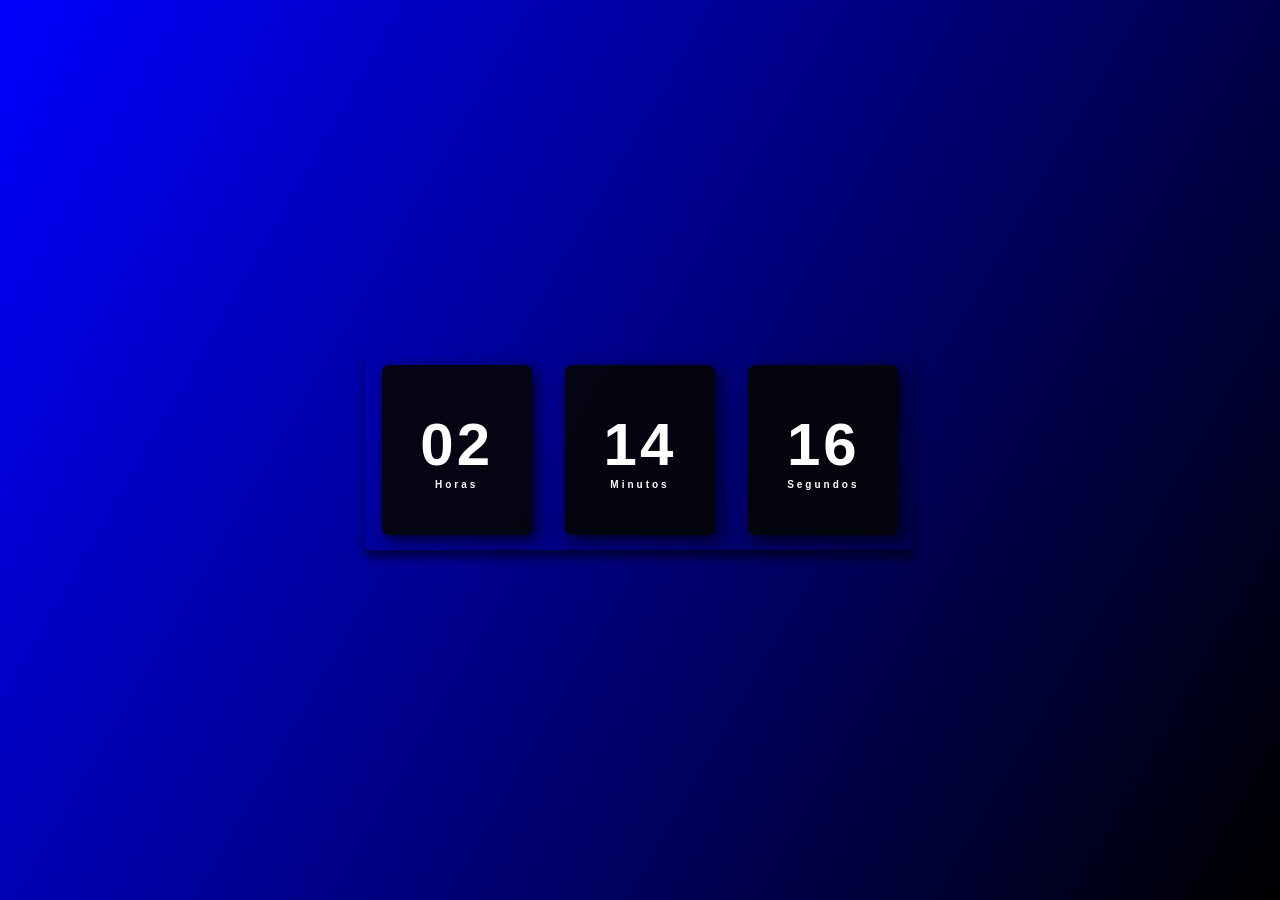
<file: DESAFIO RELÓGIO DIGITAL/index.html>
<!doctype html>
<html lang="en">
  <head>
    <meta charset="UTF-8" />
    <meta name="viewport" content="width=device-width, initial-scale=1.0" />
    <title>Relógio Digital</title>
    <link rel="stylesheet" href="style.css" />
  </head>
  <body>
    <div class="relogio">
      <div>
        <span id="horas">00</span>
        <span class="tempo">Horas</span>
      </div>

      <div>
        <span id="minutos">00</span>
        <span class="tempo">Minutos</span>
      </div>

      <div>
        <span id="segundos">00</span>
        <span class="tempo">Segundos</span>
      </div>
    </div>

    <script src="script.js"></script>
  </body>
</html>
</file>
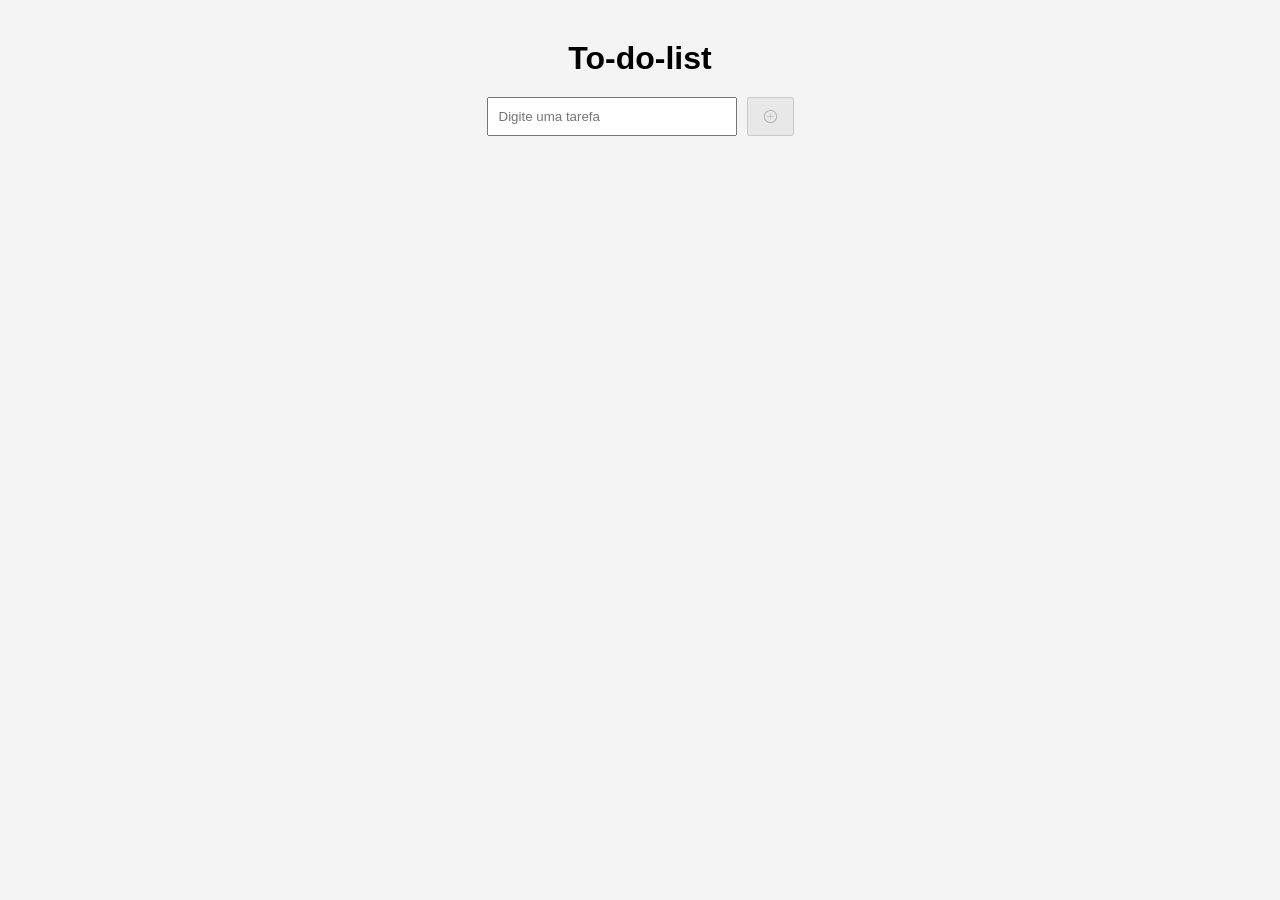
<file: DESAFIO TO-DO LIST/index.html>
<!doctype html>
<html lang="pt-br">
  <head>
    <meta charset="UTF-8" />
    <meta name="viewport" content="width=device-width, initial-scale=1.0" />
    <link rel="stylesheet" href="style.css" />
    <link
      rel="stylesheet"
      href="https://cdn.jsdelivr.net/npm/bootstrap-icons@1.13.1/font/bootstrap-icons.min.css"
    />
    <title>To-do-list</title>
  </head>
  <dialog id="dialogExcluir">
    <p>Deseja realmente Excluir?</p>

    <div>
      <button id="cancelarExcluir">Não</button>
      <button id="confirmarExcluir">Sim</button>
    </div>
  </dialog>

  <dialog id="dialogEditar">
    <input type="text" id="inputEditar" />

    <button id="salvarEdicao">Salvar</button>
  </dialog>
  <body>
    <h1>To-do-list</h1>

    <div id="container">
      <form id="formTarefa">
        <input
          type="text"
          id="tarefa"
          placeholder="Digite uma tarefa"
          required
        />
        <button type="submit" disabled id="btnAdicionar">
          <i class="bi bi-plus-circle"></i>
        </button>
      </form>
    </div>

    <div id="lista"></div>

    <div id="pendente">
      <h3>Pendente</h3>
    </div>

    <div id="concluido">
      <h3>Concluído</h3>
    </div>

    <script src="script.js"></script>
  </body>
</html>
</file>
<file: DESAFIO RELÓGIO DIGITAL/style.css>
@import url("https://fonts.googleapis.com/css2?family=Open+Sans:ital,wght@0,300..800;1,300..800&display=swap");

* {
  margin: 0;
  padding: 0;
  box-sizing: border-box;
  font-family: "Open-sans", sans-serif;
}

body {
  height: 100vh;
  background: linear-gradient(120deg, blue, black);
  display: flex;
  align-items: center;
  justify-content: center;
}

.relogio {
  display: flex;
  align-items: center;
  justify-content: space-around;
  height: 200px;
  width: 550px;
  background: transparent;
  border-radius: 3px;
  box-shadow: 0px 8px 10px rgba(0, 0, 0, 0.5);
}

.relogio div {
  height: 170px;
  width: 150px;
  display: flex;
  flex-direction: column;
  align-items: center;
  justify-content: center;
  color: #fff;
  background: rgb(5, 5, 5, 0.9);
  box-shadow: 5px 5px 15px rgba(0, 0, 0, 0.7);
  border-radius: 7px;
  letter-spacing: 3px;
}

.relogio span {
  font-weight: bolder;
  font-size: 60px;
}

.relogio span.tempo {
  font-size: 10px;
}
</file>
<file: DESAFIO TO-DO LIST/style.css>
* {
  margin: 0;
  padding: 0;
  box-sizing: border-box;
}

body {
  font-family: Arial, Helvetica, sans-serif;
  display: flex;
  flex-direction: column;
  align-items: center;
  padding: 40px;
  background: #f4f4f4;
  text-align: center;
}

h1 {
  margin-bottom: 20px;
}

form {
  display: flex;
  gap: 10px;
  margin-bottom: 30px;
}

input {
  padding: 10px;
  width: 250px;
  text-decoration: none;
}
button {
  padding: 10px 15px;
  cursor: pointer;
}

#pendente {
  margin-top: 20px;
  gap: 10px;
}

#concluido {
  margin-top: 20px;
  gap: 10px;
}
#pendente,
#concluido {
  display: none;
  width: 400px;
  margin-top: 20px;
}

.tarefa {
  background: white;
  padding: 10px;
  border-radius: 10px;
  margin-top: 10px;
  display: flex;
  justify-content: space-between;
  align-items: center;
  gap: 10px;
}

.tarefa span {
  flex: 1;
}

.acoes {
  display: flex;
  gap: 10px;
}

.editar {
  background: orange;
  border: none;
  border-radius: 5px;
  color: white;
}

.excluir {
  background: red;
  border: none;
  border-radius: 10px;
  color: white;
}

dialog {
  position: fixed;
  top: 50%;
  left: 50%;
  transform: translate(-50%, -50%);
  padding: 20px;
  border: none;
  border-radius: 10px;
  width: 300px;
  text-align: center;
}

dialog input {
  width: 100%;
  margin-top: 15px;
  margin-bottom: 15px;
}

dialog div {
  display: flex;
  justify-content: center;
  gap: 10px;
}

dialog::backdrop {
  background-color: rgba(0, 0, 0, 0.5);
}
</file>
